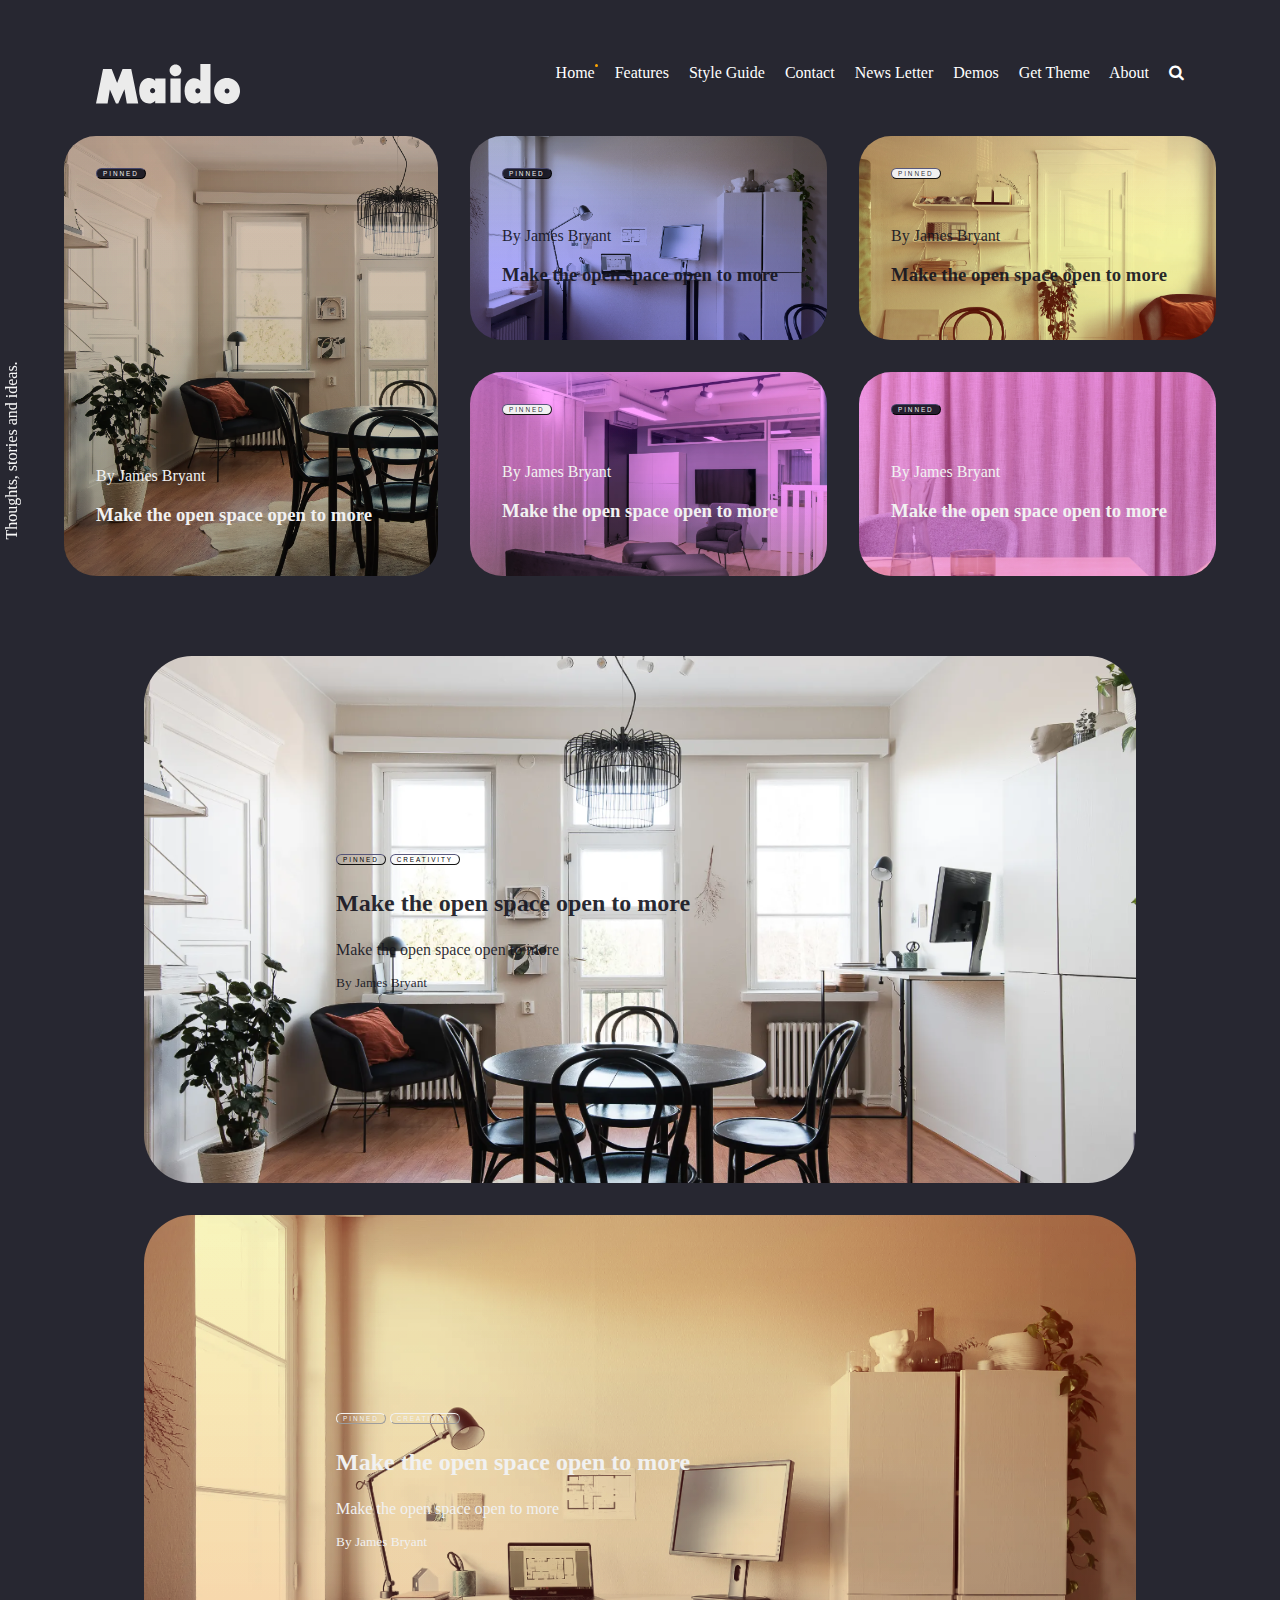
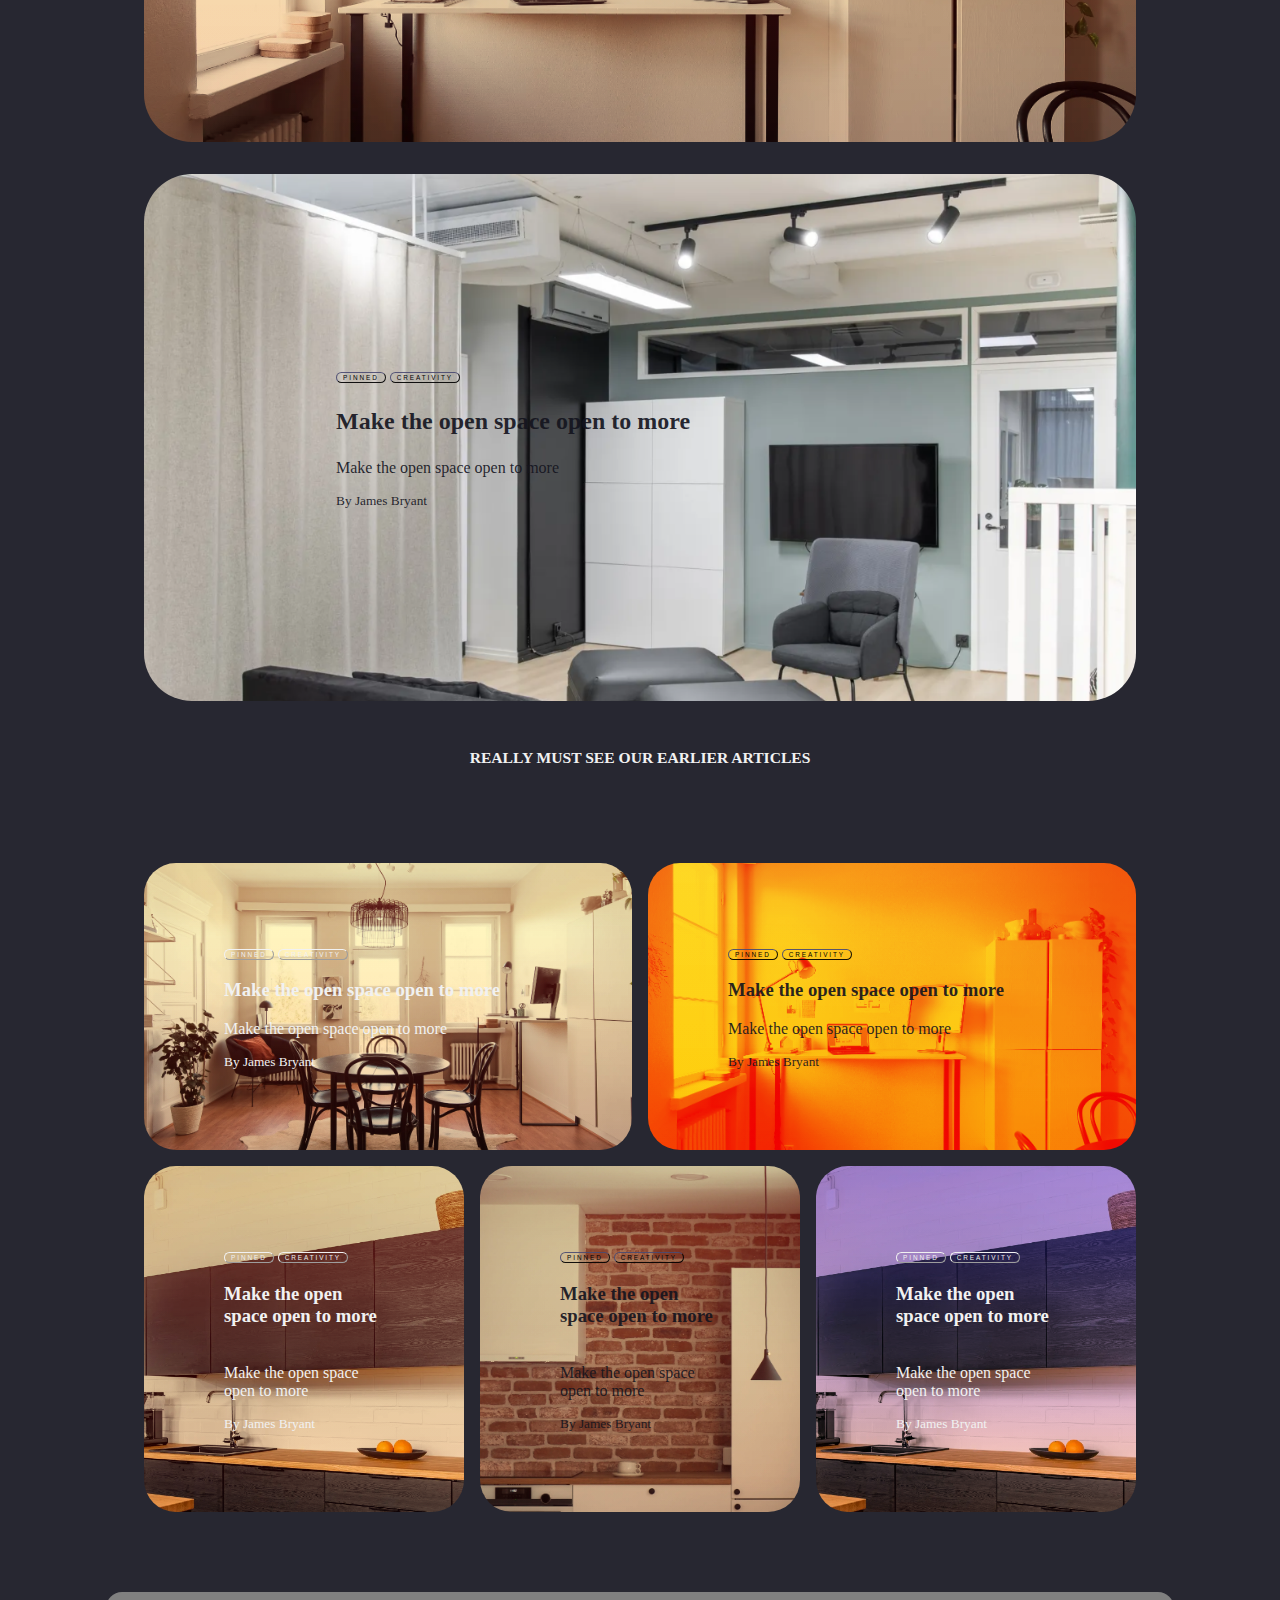
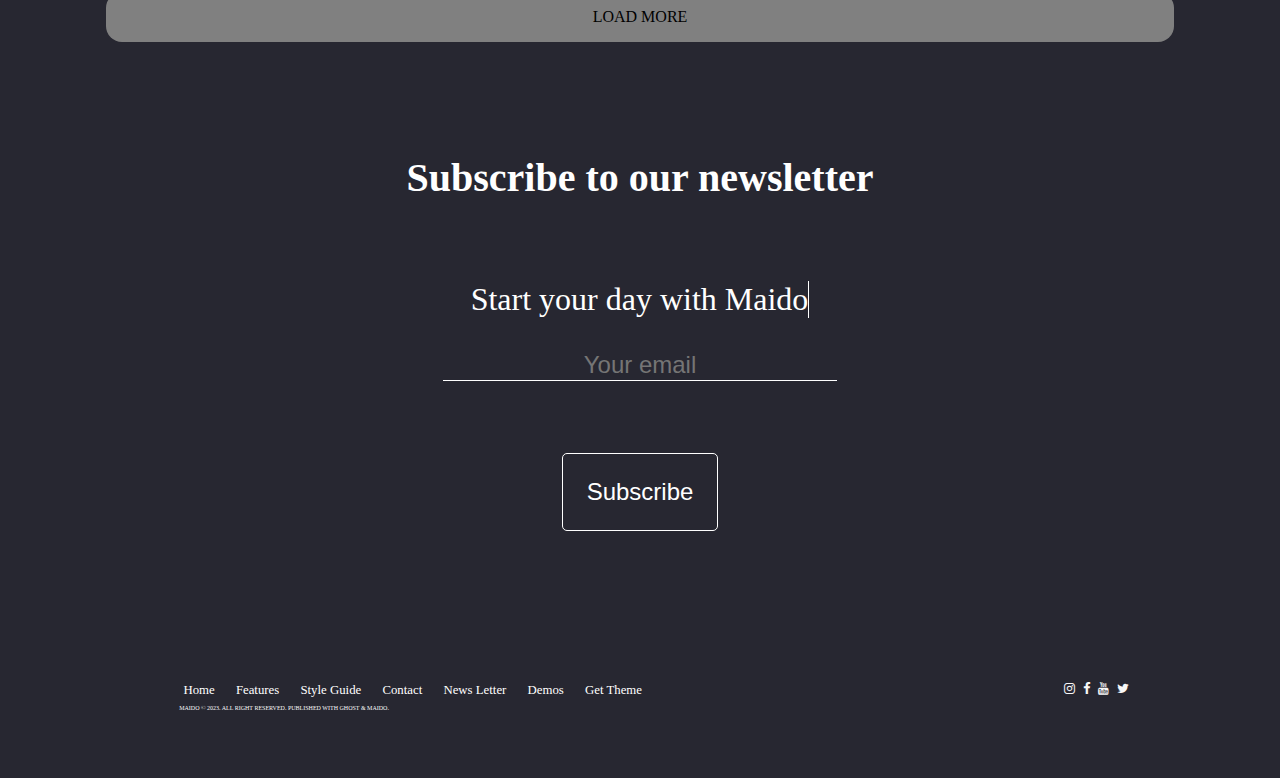
<file: src/index.html>
<html>
  <head>
    <meta charset="UTF-8" />
    <meta http-equiv="X-UA-Compatible" content="IE=edge" />
    <meta name="viewport" content="width=device-width, initial-scale=1.0" />
    <title>Maido - Multipurpose Ghost Blog Theme Preview - ThemeForest</title>
    <link rel="stylesheet" href="style.css" />
    <link
      rel="stylesheet"
      href="https://cdnjs.cloudflare.com/ajax/libs/font-awesome/4.7.0/css/font-awesome.min.css"
    />
  </head>
  <body>
    <header>
      <div class>
        <a href="#"><img src="img/logo.svg" alt="Maido logo" /></a>
      </div>
      <div for="menu-toggle">
        <i class="fa fa-bars"></i>
      </div>
      <nav class="menu">
        <a href="#">Home</a>
        <a href="#">Features</a>
        <a href="#">Style Guide</a>
        <a href="#">Contact</a>
        <a href="#">News Letter</a>
        <a href="#">Demos</a>
        <a href="#">Get Theme</a>
        <a href="#">About</a>
        <i class="fa fa-search"></i>
      </nav>
    </header>
    <main>
      <section class="card">
        <article class="card__grid-item">
          <button>PINNED</button>
          <p class="lower">By James Bryant</p>
          <h3>Make the open space open to more</h3>
        </article>
        <article class="card__grid-item">
          <button>PINNED</button>
          <p>By James Bryant</p>
          <h3>Make the open space open to more</h3>
        </article>
        <article class="card__grid-item">
          <button>PINNED</button>
          <p>By James Bryant</p>
          <h3>Make the open space open to more</h3>
        </article>
        <article class="card__grid-item">
          <button>PINNED</button>
          <p>By James Bryant</p>
          <h3>Make the open space open to more</h3>
        </article>
        <article class="card__grid-item">
          <button>PINNED</button>
          <p>By James Bryant</p>
          <h3>Make the open space open to more</h3>
        </article>
      </section>
      <section class="blog">
        <article class="blog__grid-item">
          <div class="blog__button">
            <button>PINNED</button>
            <button>CREATIVITY</button>
          </div>
          <h3>Make the open space open to more <i class="fa fa-arrow-right"></i></h3>
          <p>Make the open space open to more</p>
          <sub>By James Bryant</sub>
        </article>
        <article class="blog__grid-item">
          <div class="blog__button">
            <button>PINNED</button>
            <button>CREATIVITY</button>
          </div>
          <h3>Make the open space open to more <i class="fa fa-arrow-right"></i></h3>
          <p>Make the open space open to more</p>
          <sub>By James Bryant</sub>
        </article>
        <article class="blog__grid-item">
          <div class="blog__button">
            <button>PINNED</button>
            <button>CREATIVITY</button>
          </div>
          <h3>Make the open space open to more <i class="fa fa-arrow-right"></i></h3>
          <p>Make the open space open to more</p>
          <sub>By James Bryant</sub>
        </article>
        <small class="divider" aria-label="Old articles below">
          <h3>REALLY MUST SEE OUR EARLIER ARTICLES</h3></small
        >
      </section>
      <section class="old-blog">
        <article class="blog__grid-item">
          <div class="blog__button">
            <button>PINNED</button>
            <button>CREATIVITY</button>
          </div>
          <h3>Make the open space open to more<i class="fa fa-arrow-right"></i></h3>
          <p>Make the open space open to more</p>
          <sub>By James Bryant</sub>
        </article>
        <article class="blog__grid-item">
          <div class="blog__button">
            <button>PINNED</button>
            <button>CREATIVITY</button>
          </div>
          <h3>Make the open space open to more<i class="fa fa-arrow-right"></i></h3>
          <p>Make the open space open to more</p>
          <sub>By James Bryant</sub>
        </article>
        <article class="blog__grid-item">
          <div class="blog__button">
            <button>PINNED</button>
            <button>CREATIVITY</button>
          </div>
          <h3>Make the open space open to more<i class="fa fa-arrow-right"></i></h3>
          <p>Make the open space open to more</p>
          <sub>By James Bryant</sub>
        </article>
        <article class="blog__grid-item">
          <div class="blog__button">
            <button>PINNED</button>
            <button>CREATIVITY</button>
          </div>
          <h3>Make the open space open to more<i class="fa fa-arrow-right"></i></h3>
          <p>Make the open space open to more</p>
          <sub>By James Bryant</sub>
        </article>
        <article class="blog__grid-item">
          <div class="blog__button">
            <button>PINNED</button>
            <button>CREATIVITY</button>
          </div>
          <h3>Make the open space open to more<i class="fa fa-arrow-right"></i></h3>
          <p>Make the open space open to more</p>
          <sub>By James Bryant</sub>
        </article>
      </section>
      <div class="load-more" role="link" aria-label="Load more articles">
        LOAD MORE
      </div>
      <section class="subscribe">
        <h3 class="form-title">Subscribe to our newsletter</h3>
        <p>Start your day with Maido</p>
        <form role="form" aria-label="subscribe form">
          <label for="email"></label>
          <input
            type="email"
            id="email"
            name="email"
            placeholder="Your email"
          />
        </form>
        <button type="submit">Subscribe</button>
      </section>
      <div class="sidebar"><p>Thoughts, stories and ideas.</p></div>
    </main>
    <footer class="footer">
      <div class="footer-nav-wrapper">
        <nav class="footer-menu" aria-label="footer menu">
          <a href="#">Home</a>
          <a href="#">Features</a>
          <a href="#">Style Guide</a>
          <a href="#">Contact</a>
          <a href="#">News Letter</a>
          <a href="#">Demos</a>
          <a href="#">Get Theme</a>
        </nav>
        <nav class="social" aria-label="footer socialmedia menu">
          <i class="fa fa-instagram"></i>
          <i class="fa fa-facebook"></i>
          <i class="fa fa-youtube"></i>
          <i class="fa fa-twitter"></i>
        </nav>
      </div>
      <div class="rights" aria-label="Rights of the page">
        <p>MAIDO © 2023. ALL RIGHT RESERVED. PUBLISHED WITH GHOST & MAIDO.</p>
      </div>
    </footer>
  </body>
</html>
</file>
<file: src/style.css>
/* make extend/ mixing for for the link dec
make the hoover effect whit right colors*/
header {
  display: flex;
  justify-content: space-between;
  margin: 2em;
  font-size: 1em;
}
header img {
  height: 2.5em;
}
header nav {
  white-space: nowrap;
  max-width: 80%;
}
header nav a {
  text-decoration: none;
  color: white;
  margin-right: 1em;
}
header nav a:hover::after {
  content: "";
  height: 0.2em;
  width: 0.2em;
  border-radius: 50%;
  background-color: orange;
  position: absolute;
}
header nav a:first-child::after {
  content: "";
  height: 0.2em;
  width: 0.2em;
  border-radius: 50%;
  background-color: orange;
  position: absolute;
}
header nav i {
  color: white;
}

@media screen and (min-width: 1000px) {
  .fa-bars {
    visibility: hidden;
  }
}
@media screen and (max-width: 1000px) {
  .menu {
    display: none;
  }
  .menu-toggle {
    display: block;
    cursor: pointer;
  }
  .fa-bars {
    color: white;
  }
}
/*add side bar colors and use variables for colors*/
.load-more {
  margin: auto;
  display: flex;
  justify-content: center;
  align-items: center;
  padding: 1em;
  background-color: gray;
  border-radius: 1em;
  max-width: 90%;
  cursor: pointer;
  transition: all 0.3s ease-in-out;
}
.load-more:hover {
  background-color: rgba(250, 146, 81, 0.9450980392);
  transition: background-color 0.5s ease-in-out;
}

.sidebar {
  position: fixed;
  top: 0;
  left: 0;
  width: 2em;
  height: 100%;
  color: rgba(20, 20, 30, 0.9176470588);
  box-sizing: border-box;
  display: flex;
  flex-direction: column;
  justify-content: center;
}
.sidebar p {
  writing-mode: vertical-rl;
  text-orientation: mixed;
  transform: rotate(180deg);
  margin: 0;
  padding: 0.2em;
  font-size: 1em;
  color: #f8f8f8;
}

@media screen and (max-width: 1000px) {
  .sidebar {
    display: none;
  }
}
.button-dark, .old-blog article:nth-child(even) button, .blog article button, .card article:nth-child(1) button, .card article:nth-child(2) button, .card article:nth-child(3) button, .card article:nth-child(4) button, .card article:nth-child(5) button {
  border-radius: 1em;
  border-width: 0.2em;
  border-color: rgba(20, 20, 30, 0.9176470588);
  background-color: transparent;
  font-size: 0.4em;
  letter-spacing: 0.3em;
}

.button-light, .old-blog article:nth-child(odd) button, .blog article:nth-child(2) button {
  border-radius: 1em;
  border-width: 0.2em;
  background-color: transparent;
  border-color: #f1f1f1;
  color: #f1f1f1;
  font-size: 0.4em;
  letter-spacing: 0.3em;
}

.button-dark, .card article:nth-child(5) button, .card article:nth-child(4) button, .card article:nth-child(3) button, .card article:nth-child(2) button, .card article:nth-child(1) button {
  border-radius: 1em;
  border-width: 0.2em;
  border-color: rgba(20, 20, 30, 0.9176470588);
  background-color: transparent;
  font-size: 0.4em;
  letter-spacing: 0.3em;
}

.button-light {
  border-radius: 1em;
  border-width: 0.2em;
  background-color: transparent;
  border-color: #f1f1f1;
  color: #f1f1f1;
  font-size: 0.4em;
  letter-spacing: 0.3em;
}

.card {
  display: grid;
  grid-template-areas: "item1 item1 item2 item3" "item1 item1 item4 item5";
  gap: 2em;
}
.card p {
  padding-top: 2em;
}
.card .lower {
  padding-top: 17em;
}
.card article {
  border-radius: 2em;
  padding: 2em;
}
.card article:hover {
  transform: translateY(-1.5%);
  transition: all 0.5s;
  cursor: pointer;
}
.card article:nth-child(1) {
  grid-area: item1;
  background-image: url("./img/image1.png"), linear-gradient(rgba(74, 46, 26, 0.402), rgba(66, 63, 38, 0.5019607843));
  background-size: cover;
  background-repeat: no-repeat;
  background-blend-mode: overlay;
  color: #f1f1f1;
}
.card article:nth-child(1) button {
  background-color: rgba(20, 20, 30, 0.9176470588);
  color: #f1f1f1;
}
.card article:nth-child(2) {
  grid-area: item2;
  background-image: url("./img/image2.png"), linear-gradient(rgba(26, 37, 74, 0.402), rgba(49, 41, 154, 0.5019607843));
  background-size: cover;
  background-repeat: no-repeat;
  background-blend-mode: overlay;
  color: #f1f1f1;
  color: rgba(20, 20, 30, 0.9176470588);
}
.card article:nth-child(2) button {
  background-color: rgba(20, 20, 30, 0.9176470588);
  color: #f1f1f1;
}
.card article:nth-child(3) {
  background-image: url("./img/image3.png"), linear-gradient(rgba(165, 110, 34, 0.402), rgba(218, 141, 32, 0.5019607843));
  background-size: cover;
  background-repeat: no-repeat;
  background-blend-mode: overlay;
  color: #f1f1f1;
  color: rgba(20, 20, 30, 0.9176470588);
}
.card article:nth-child(3) button {
  background-color: #f1f1f1;
  color: rgba(20, 20, 30, 0.9176470588);
}
.card article:nth-child(4) {
  background-image: url("./img/image4.png"), linear-gradient(rgba(195, 16, 235, 0.402), rgba(70, 11, 60, 0.5019607843));
  background-size: cover;
  background-repeat: no-repeat;
  background-blend-mode: overlay;
  color: #f1f1f1;
}
.card article:nth-child(4) button {
  background-color: #f1f1f1;
  color: rgba(20, 20, 30, 0.9176470588);
}
.card article:nth-child(5) {
  grid-area: item5;
  background-image: url("./img/image5.png"), linear-gradient(rgba(235, 16, 173, 0.402), rgba(213, 62, 188, 0.5019607843));
  background-size: cover;
  background-repeat: no-repeat;
  background-blend-mode: overlay;
  color: #f1f1f1;
}
.card article:nth-child(5) button {
  background-color: rgba(20, 20, 30, 0.9176470588);
  color: #f1f1f1;
}

@media screen and (max-width: 1000px) {
  .card {
    margin: 1.5em;
  }
  .card article {
    padding: 1em;
    border-radius: 2em;
  }
}
.blog {
  display: flex;
  flex-direction: column;
  gap: 2em;
  justify-content: center;
  margin: 5em;
}
.blog article {
  padding: 12em;
  border-radius: 3em;
  cursor: pointer;
}
.blog article:nth-child(even) {
  color: #f1f1f1;
}
.blog article:nth-child(odd) {
  color: rgba(20, 20, 30, 0.9176470588);
}
.blog article h3 {
  font-size: 1.5em;
}
.blog article:nth-child(1) {
  background-image: url(./img/image1.png);
  background-size: cover;
  background-repeat: no-repeat;
  background-blend-mode: overlay;
}
.blog article:nth-child(2) {
  background-image: url(./img/image2.png), linear-gradient(rgba(230, 127, 54, 0.402), rgba(141, 85, 45, 0.5019607843));
  background-size: cover;
  background-repeat: no-repeat;
  background-blend-mode: overlay;
}
.blog article:nth-child(3) {
  background-image: url(./img/image4.png);
  background-size: cover;
  background-repeat: no-repeat;
}
.blog article:hover {
  background-size: 101%;
}
.blog h3 i {
  visibility: hidden;
  transition: transform 0.5s ease-out;
  padding-left: 0.7em;
}
.blog h3:hover i {
  visibility: visible;
  transform: scaleX(1.5);
}

.divider {
  display: flex;
  justify-content: center;
  align-items: center;
  color: #f1f1f1;
  border-radius: 5px;
  padding-left: 3em;
  padding-right: 3em;
}

@media screen and (max-width: 1000px) {
  .blog {
    margin: 2em;
  }
  .blog article {
    padding: 6em;
    border-radius: 2em;
  }
}
/* make variables, color thing, optomize code?*/
.old-blog {
  display: grid;
  grid-template-areas: "item1 item1 item1 item2 item2 item2" "item1 item1 item1 item2 item2 item2" "item3 item3 item4 item4 item5 item5";
  gap: 1em;
  margin: 5em;
  margin: 5em;
}
.old-blog article {
  border-radius: 2em;
  padding: 5em;
}
.old-blog article:nth-child(odd) {
  color: #f1f1f1;
}
.old-blog article:nth-child(even) {
  color: rgba(20, 20, 30, 0.9176470588);
}
.old-blog article:nth-child(1) {
  grid-area: item1;
  background-image: url(./img/image1.png), linear-gradient(rgba(230, 127, 54, 0.402), rgba(141, 85, 45, 0.5019607843));
  background-size: cover;
  background-repeat: no-repeat;
  background-blend-mode: overlay;
}
.old-blog article:nth-child(2) {
  grid-area: item2;
  background-image: url(./img/image2.png), linear-gradient(rgba(250, 111, 12, 0.943), rgba(252, 105, 0, 0.968627451));
  background-size: cover;
  background-repeat: no-repeat;
  background-blend-mode: overlay;
}
.old-blog article:nth-child(3) {
  grid-area: item3;
  background-image: url(./img/image6.png), linear-gradient(rgba(230, 127, 54, 0.402), rgba(141, 85, 45, 0.5019607843));
  background-size: cover;
  background-repeat: no-repeat;
  background-blend-mode: overlay;
}
.old-blog article:nth-child(4) {
  grid-area: item4;
  background-image: url(./img/image7.png), linear-gradient(rgba(230, 127, 54, 0.402), rgba(141, 85, 45, 0.5019607843));
  background-size: cover;
  background-repeat: no-repeat;
  background-blend-mode: overlay;
}
.old-blog article:nth-child(5) {
  grid-area: item5;
  background-image: url(./img/image6.png), linear-gradient(rgba(62, 20, 216, 0.402), rgba(141, 85, 45, 0.5019607843));
  background-size: cover;
  background-repeat: no-repeat;
  background-blend-mode: overlay;
}
.old-blog article:hover {
  background-size: 101%;
}
.old-blog h3 i {
  visibility: hidden;
  transition: transform 0.5s ease-out;
  padding-left: 0.7em;
}
.old-blog h3:hover i {
  visibility: visible;
  transform: scaleX(1.5);
}

@media screen and (max-width: 1000px) {
  .old-blog {
    margin: 2em;
  }
  .old-blog article {
    padding: 3em;
    border-radius: 2em;
  }
}
/* Use color variable, make variable from padding
and maybe for font size */
.subscribe {
  color: white;
  display: flex;
  flex-direction: column;
  max-width: fit-content;
  margin: auto;
  padding: 2em;
}
.subscribe h3 {
  margin: auto;
  padding: 2em;
  font-size: 2.5em;
}
.subscribe p {
  font-size: 2em;
  margin: auto;
  color: white;
  white-space: nowrap;
  overflow: hidden;
  animation: typing 5s steps(30) infinite alternate, blinking 0.1s infinite;
  border-right: 1px solid white;
}
.subscribe form {
  display: flex;
  justify-content: center;
  padding: 2em;
}
.subscribe form input {
  background-color: transparent;
  border: none;
  border-bottom: 1px solid white;
  width: 70%;
  transition: width 1s linear;
  text-align: center;
  font-size: 1.5em;
}
.subscribe form input:focus {
  outline: none;
  width: 80%;
}
.subscribe button {
  background-color: transparent;
  border: 1px solid white;
  border-radius: 5px;
  padding: 1em;
  margin: auto;
  margin-top: 1em;
  color: white;
  font-size: 1.5em;
  cursor: pointer;
  transition: background-color 0.5s ease-in-out, transform 0.5s ease-in-out;
}
.subscribe button:hover {
  background-color: white;
  color: black;
  transform: scaleX(1.1);
}

@keyframes typing {
  from {
    width: 0;
  }
  to {
    width: 55%;
  }
  80% { /* hold the text for 1 second */
    width: 55%;
  }
}
@keyframes blinking {
  from, to {
    border-color: transparent;
  }
  50% {
    border-color: white;
  }
}
.footer-nav-wrapper {
  display: grid;
  grid-template-areas: "nav1 nav2" "social .";
  justify-content: space-between;
  margin-top: 10%;
  margin-left: 10%;
  margin-right: 10%;
}
.footer-nav-wrapper nav {
  grid-area: "nav";
  display: flex;
  justify-content: space-between;
  white-space: nowrap;
}
.footer-nav-wrapper nav a {
  font-size: 0.8em;
  text-decoration: none;
  color: white;
  margin-right: 1em;
  padding: 1%;
}
.footer-nav-wrapper nav a:hover::after {
  content: "";
  height: 0.2em;
  width: 0.2em;
  border-radius: 50%;
  background-color: orange;
  position: absolute;
}
.footer-nav-wrapper nav i {
  padding: 10%;
  font-size: 0.8em;
  color: #f8f8f8;
}
.footer-nav-wrapper nav i:hover {
  color: orange;
}

.rights {
  grid-area: "social";
  display: flex;
  margin-left: 10%;
}
.rights p {
  font-size: 0.2em;
  color: #f8f8f8;
}

.button-dark {
  border-radius: 1em;
  border-width: 0.2em;
  border-color: rgba(20, 20, 30, 0.9176470588);
  background-color: transparent;
  font-size: 0.4em;
  letter-spacing: 0.3em;
}

.button-light {
  border-radius: 1em;
  border-width: 0.2em;
  background-color: transparent;
  border-color: #f1f1f1;
  color: #f1f1f1;
  font-size: 0.4em;
  letter-spacing: 0.3em;
}

body {
  margin: 4em;
  background-color: rgba(20, 20, 30, 0.9176470588);
  font-family: "Georgia", "Times New Roman", Times, serif;
}

/*# sourceMappingURL=style.css.map */
</file>
